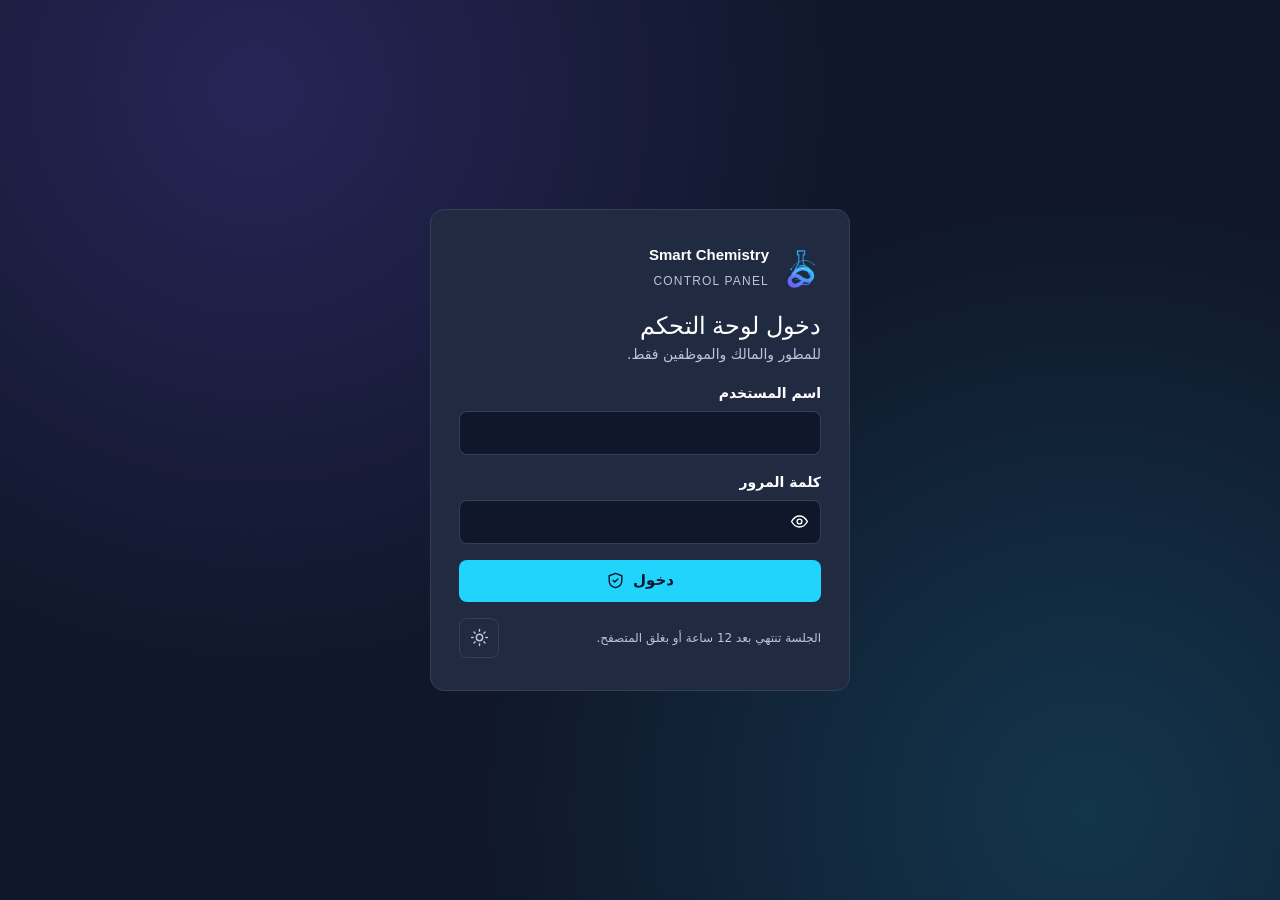
<file: index.html>
<!DOCTYPE html>
<html lang="ar" dir="rtl" data-theme="dark">
<head>
<meta charset="UTF-8"><meta name="viewport" content="width=device-width,initial-scale=1,maximum-scale=1,user-scalable=no,viewport-fit=cover"><meta name="color-scheme" content="dark light"><meta name="referrer" content="no-referrer"><meta name="robots" content="noindex,nofollow"><meta http-equiv="Content-Security-Policy" content="default-src 'self'; script-src 'self'; style-src 'self' https://fonts.googleapis.com; font-src https://fonts.gstatic.com; img-src 'self' https://i.ibb.co data:; connect-src https://smartchemistry.mahmoudmomajeed.workers.dev; object-src 'none'; base-uri 'none'; form-action 'self'"><link rel="preconnect" href="https://fonts.googleapis.com"><link rel="preconnect" href="https://fonts.gstatic.com" crossorigin><link href="https://fonts.googleapis.com/css2?family=Alexandria:wght@400;500;600;700;800&family=IBM+Plex+Sans+Arabic:wght@300;400;500;600;700&family=Inter:wght@400;500;600;700;800&display=swap" rel="stylesheet"><link rel="stylesheet" href="panal.css"><link rel="icon" href="img/logo.png">
<title>لوحة التحكم</title>
<meta name="description" content="دخول فريق إدارة Smart Chemistry."><meta property="og:title" content="لوحة التحكم | Smart Chemistry"><meta property="og:description" content="دخول فريق إدارة Smart Chemistry."><meta property="og:type" content="website"><meta name="twitter:card" content="summary">
</head>
<body>
<svg class="symbols" aria-hidden="true" xmlns="http://www.w3.org/2000/svg"><defs><symbol id="i-sun" viewBox="0 0 24 24"><circle cx="12" cy="12" r="4"/><path d="M12 2v2m0 16v2M2 12h2m16 0h2M5 5l1.5 1.5m11 11L19 19M5 19l1.5-1.5m11-11L19 5"/></symbol><symbol id="i-moon" viewBox="0 0 24 24"><path d="M20 15A9 9 0 0 1 9 4a9 9 0 1 0 11 11Z"/></symbol><symbol id="i-eye" viewBox="0 0 24 24"><path d="M2 12s4-7 10-7 10 7 10 7-4 7-10 7S2 12 2 12Z"/><circle cx="12" cy="12" r="3"/></symbol><symbol id="i-eye-off" viewBox="0 0 24 24"><path d="M3 3l18 18M10.6 5.1A10 10 0 0 1 12 5c6 0 10 7 10 7a17 17 0 0 1-3.2 4M6.6 6.6C3.9 8.4 2 12 2 12s4 7 10 7a9.8 9.8 0 0 0 5.4-1.6M9.9 9.9a3 3 0 0 0 4.2 4.2"/></symbol><symbol id="i-logout" viewBox="0 0 24 24"><path d="M15 4h4v16h-4M10 8l-4 4 4 4M6 12h10"/></symbol><symbol id="i-menu" viewBox="0 0 24 24"><path d="M4 6h16M4 12h16M4 18h16"/></symbol><symbol id="i-close" viewBox="0 0 24 24"><path d="m6 6 12 12M6 18 18 6"/></symbol><symbol id="i-home" viewBox="0 0 24 24"><path d="M3 11 12 4l9 7M5 10v10h14V10"/></symbol><symbol id="i-users" viewBox="0 0 24 24"><circle cx="9" cy="8" r="3.5"/><path d="M2.5 20a6.5 6.5 0 0 1 13 0M16 4.5a3.5 3.5 0 0 1 0 7M18 14a6 6 0 0 1 3.5 6"/></symbol><symbol id="i-layers" viewBox="0 0 24 24"><path d="m12 3 9 5-9 5-9-5 9-5Z"/><path d="m3 13 9 5 9-5"/></symbol><symbol id="i-settings" viewBox="0 0 24 24"><circle cx="12" cy="12" r="3"/><path d="M19.4 15a1.7 1.7 0 0 0 .3 1.8l.1.1a2 2 0 1 1-2.8 2.8l-.1-.1a1.7 1.7 0 0 0-1.8-.3 1.7 1.7 0 0 0-1 1.5V21a2 2 0 1 1-4 0v-.1a1.7 1.7 0 0 0-1.1-1.5 1.7 1.7 0 0 0-1.8.3l-.1.1a2 2 0 1 1-2.8-2.8l.1-.1a1.7 1.7 0 0 0 .3-1.8 1.7 1.7 0 0 0-1.5-1H3a2 2 0 1 1 0-4h.1a1.7 1.7 0 0 0 1.5-1.1 1.7 1.7 0 0 0-.3-1.8l-.1-.1a2 2 0 1 1 2.8-2.8l.1.1a1.7 1.7 0 0 0 1.8.3H9a1.7 1.7 0 0 0 1-1.5V3a2 2 0 1 1 4 0v.1a1.7 1.7 0 0 0 1 1.5 1.7 1.7 0 0 0 1.8-.3l.1-.1a2 2 0 1 1 2.8 2.8l-.1.1a1.7 1.7 0 0 0-.3 1.8V9a1.7 1.7 0 0 0 1.5 1H21a2 2 0 1 1 0 4h-.1a1.7 1.7 0 0 0-1.5 1Z"/></symbol><symbol id="i-shield" viewBox="0 0 24 24"><path d="M12 3 4 6v6c0 5 3.5 8 8 9 4.5-1 8-4 8-9V6Z"/><path d="m9 12 2 2 4-4"/></symbol><symbol id="i-list" viewBox="0 0 24 24"><path d="M8 6h13M8 12h13M8 18h13M3 6h.01M3 12h.01M3 18h.01"/></symbol><symbol id="i-server" viewBox="0 0 24 24"><rect x="3" y="4" width="18" height="7" rx="1.5"/><rect x="3" y="13" width="18" height="7" rx="1.5"/><path d="M7 7.5h.01M7 16.5h.01"/></symbol><symbol id="i-user" viewBox="0 0 24 24"><circle cx="12" cy="8" r="4"/><path d="M4 21v-2a8 8 0 0 1 16 0v2"/></symbol><symbol id="i-plus" viewBox="0 0 24 24"><path d="M12 5v14M5 12h14"/></symbol><symbol id="i-edit" viewBox="0 0 24 24"><path d="M4 20h4L19 9l-4-4L4 16v4Z"/><path d="m13.5 6.5 4 4"/></symbol><symbol id="i-trash" viewBox="0 0 24 24"><path d="M4 7h16M10 11v6M14 11v6M6 7l1 13h10l1-13M9 7V4h6v3"/></symbol><symbol id="i-key" viewBox="0 0 24 24"><circle cx="8" cy="15" r="4"/><path d="m11 12 9-9M17 6l3 3M15 8l2 2"/></symbol><symbol id="i-up" viewBox="0 0 24 24"><path d="m6 15 6-6 6 6"/></symbol><symbol id="i-down" viewBox="0 0 24 24"><path d="m6 9 6 6 6-6"/></symbol><symbol id="i-refresh" viewBox="0 0 24 24"><path d="M20 11a8 8 0 0 0-14.9-3.5L4 9M4 4v5h5M4 13a8 8 0 0 0 14.9 3.5L20 15M20 20v-5h-5"/></symbol><symbol id="i-play" viewBox="0 0 24 24"><path d="M7 4v16l13-8Z"/></symbol><symbol id="i-check" viewBox="0 0 24 24"><path d="m5 12 5 5 9-10"/></symbol><symbol id="i-search" viewBox="0 0 24 24"><circle cx="11" cy="11" r="7"/><path d="m20 20-4-4"/></symbol><symbol id="i-file" viewBox="0 0 24 24"><path d="M14 3H6v18h12V7Z"/><path d="M14 3v4h4"/></symbol></defs></svg>
<main class="auth">
<form class="auth-card" id="login-form" novalidate>
<div class="auth-brand"><img src="img/logo.png" alt="شعار Smart Chemistry" width="40" height="46"><div><strong>Smart Chemistry</strong><span>CONTROL PANEL</span></div></div>
<div><h1>دخول لوحة التحكم</h1><p>للمطور والمالك والموظفين فقط.</p></div>
<p class="alert" id="login-alert" role="alert" hidden></p>
<div class="field"><label for="username">اسم المستخدم</label><input id="username" dir="ltr" autocomplete="username" autocapitalize="none" spellcheck="false" maxlength="32" required></div>
<div class="field"><label for="password">كلمة المرور</label><div class="pass-wrap"><input id="password" type="password" dir="ltr" autocomplete="current-password" maxlength="64" required><button type="button" class="icon-btn" id="toggle-pass" aria-label="إظهار كلمة المرور"><svg class="icon" aria-hidden="true"><use href="#i-eye"/></svg></button></div></div>
<button class="btn primary full" id="login-btn" type="submit">دخول<svg class="icon" aria-hidden="true"><use href="#i-shield"/></svg></button>
<div class="auth-foot"><span>الجلسة تنتهي بعد 12 ساعة أو بغلق المتصفح.</span><button type="button" class="icon-btn" data-theme-toggle aria-label="تغيير الوضع"><svg class="icon" aria-hidden="true"><use href="#i-sun"/></svg></button></div>
</form>
</main>
<script src="panal.js"></script><script src="login.js"></script>
</body></html>
</file>
<file: panal.css>
:root{--navy:#10172A;--cyan:#21D4FD;--violet:#7657F6;--mist:#F4F7FC;--slate:#202B42;--white:#FFFFFF;--gradient:linear-gradient(110deg,#21D4FD 0%,#397FEA 52%,#7657F6 100%);--heading:'Alexandria',sans-serif;--body:'IBM Plex Sans Arabic','Alexandria',system-ui,sans-serif;--latin:'Inter',sans-serif;--r:8px}
[data-theme=light]{--bg:var(--mist);--surface:var(--white);--surface-2:#EAF0F8;--text:var(--navy);--muted:#526078;--border:#DCE4F0;--accent:#1167B1;--on-accent:var(--white);--danger:#C62828;--success:#15803D;--warn:#B45309}
[data-theme=dark]{--bg:var(--navy);--surface:var(--slate);--surface-2:#27334D;--text:var(--white);--muted:#B8C5DD;--border:#334155;--accent:var(--cyan);--on-accent:var(--navy);--danger:#F87171;--success:#4ADE80;--warn:#FBBF24}
*{box-sizing:border-box}body{margin:0;min-height:100dvh;background:var(--bg);color:var(--text);font-family:var(--body);font-size:15px;line-height:1.7}button,input,select,textarea{font:inherit;color:inherit}button{cursor:pointer;border:0;background:none}a{color:inherit;text-decoration:none}h1,h2,h3,h4,p{margin:0}h1,h2,h3,h4{font-family:var(--heading);font-weight:600;line-height:1.4}img{display:block;max-width:100%}[hidden]{display:none!important}.latin,[dir=ltr]{font-family:var(--latin)}
:focus-visible{outline:3px solid var(--cyan);outline-offset:2px;border-radius:6px}.icon{width:19px;height:19px;fill:none;stroke:currentColor;stroke-width:1.8;stroke-linecap:round;stroke-linejoin:round;flex-shrink:0}.symbols{position:absolute;width:0;height:0}
.btn{display:inline-flex;align-items:center;justify-content:center;gap:8px;min-height:42px;padding:0 16px;border-radius:var(--r);font-weight:600;white-space:nowrap;transition:filter .15s,border-color .15s}.btn:disabled{opacity:.55;cursor:not-allowed}.btn.primary{background:var(--accent);color:var(--on-accent)}.btn.primary:hover:not(:disabled){filter:brightness(1.08)}.btn.outline{border:1px solid var(--border);background:var(--surface)}.btn.outline:hover:not(:disabled){border-color:var(--accent)}.btn.danger{border:1px solid color-mix(in srgb,var(--danger) 50%,var(--border));color:var(--danger);background:var(--surface)}.btn.small{min-height:34px;padding:0 12px;font-size:13px}.btn.full{width:100%}.btn.loading{pointer-events:none}.btn.loading .icon{display:none}.btn.loading::after{content:"";width:16px;height:16px;border:2px solid currentColor;border-inline-end-color:transparent;border-radius:50%;animation:spin .8s linear infinite}@keyframes spin{to{transform:rotate(360deg)}}
.icon-btn{display:grid;place-items:center;width:40px;height:40px;border-radius:var(--r);border:1px solid var(--border);background:var(--surface)}.icon-btn:hover{border-color:var(--accent)}
.field{display:grid;gap:5px}.field label,.label{font-weight:600;font-size:14px}input:not([type=checkbox]),select,textarea{width:100%;min-height:44px;padding:0 12px;border-radius:var(--r);border:1px solid var(--border);background:var(--bg);outline:none}textarea{padding:10px 12px;min-height:84px;resize:vertical}input:focus,select:focus,textarea:focus{border-color:var(--accent)}input[dir=ltr]{text-align:left}.hint{font-size:12px;color:var(--muted)}
.alert{padding:10px 14px;border-radius:var(--r);font-size:14px;background:color-mix(in srgb,var(--danger) 13%,transparent);color:var(--danger)}.alert[data-type=info]{background:color-mix(in srgb,var(--accent) 12%,transparent);color:var(--accent)}.alert[data-type=success]{background:color-mix(in srgb,var(--success) 14%,transparent);color:var(--success)}.alert[data-type=warn]{background:color-mix(in srgb,var(--warn) 14%,transparent);color:var(--warn)}
.check{display:flex;align-items:center;gap:10px;min-height:40px;font-size:14px;cursor:pointer}.check input{width:18px;height:18px;accent-color:var(--accent)}.check.disabled{opacity:.5;cursor:not-allowed}
.auth{min-height:100dvh;display:grid;place-items:center;padding:24px;background:radial-gradient(circle at 20% 10%,color-mix(in srgb,var(--violet) 22%,transparent),transparent 45%),radial-gradient(circle at 85% 90%,color-mix(in srgb,var(--cyan) 16%,transparent),transparent 45%),var(--bg)}
.auth-card{width:min(420px,100%);display:grid;gap:16px;padding:32px 28px;background:var(--surface);border:1px solid var(--border);border-radius:14px}.auth-brand{display:flex;align-items:center;gap:12px}.auth-brand strong{font-family:var(--latin);display:block}.auth-brand span{font-size:12px;color:var(--muted);font-family:var(--latin);letter-spacing:.1em}.auth-card h1{font-size:24px}.auth-card p{color:var(--muted);font-size:14px}.auth-foot{display:flex;justify-content:space-between;align-items:center;font-size:12px;color:var(--muted)}
.shell{display:flex;min-height:100dvh}.side{width:256px;flex-shrink:0;height:100dvh;position:sticky;top:0;display:flex;flex-direction:column;gap:16px;padding:20px 14px;background:var(--surface);border-left:1px solid var(--border)}.side-brand{display:flex;align-items:center;gap:10px;padding:0 6px}.side-brand strong{font-family:var(--latin);font-size:15px;display:block}.side-brand span{font-size:10px;letter-spacing:.14em;color:var(--accent);font-family:var(--latin)}
.side-me{padding:12px;border-radius:var(--r);background:var(--surface-2);display:grid;gap:2px}.side-me strong{font-size:14px}.role{display:inline-flex;width:max-content;align-items:center;gap:6px;font-size:12px;padding:1px 10px;border-radius:99px;border:1px solid var(--border);color:var(--muted)}.role[data-role=developer]{color:var(--violet);border-color:color-mix(in srgb,var(--violet) 55%,transparent)}.role[data-role=owner]{color:var(--accent);border-color:color-mix(in srgb,var(--accent) 50%,transparent)}
.nav{display:grid;gap:2px;flex:1;align-content:start;overflow:auto}.nav a,.side-action{display:flex;align-items:center;gap:11px;min-height:42px;padding:0 12px;border-radius:var(--r);color:var(--muted);font-weight:500;width:100%;text-align:start}.nav a:hover,.side-action:hover{background:var(--surface-2);color:var(--text)}.nav a.active{background:color-mix(in srgb,var(--accent) 12%,transparent);color:var(--accent)}.side-foot{display:grid;gap:2px;border-top:1px solid var(--border);padding-top:10px}
.main{flex:1;min-width:0;display:flex;flex-direction:column}.top{display:flex;align-items:center;gap:12px;min-height:66px;padding:0 26px;border-bottom:1px solid var(--border);background:var(--bg);position:sticky;top:0;z-index:5}.top h1{font-size:19px}.top .tag{margin-inline-start:auto;font-family:var(--latin);font-size:10px;letter-spacing:.14em;color:var(--muted)}.menu-btn{display:none}
.view{padding:24px 26px 48px;display:grid;gap:20px;align-content:start}.scrim{display:none}
.card{background:var(--surface);border:1px solid var(--border);border-radius:12px;padding:20px;display:grid;gap:14px;align-content:start}.card-head{display:flex;flex-wrap:wrap;justify-content:space-between;align-items:center;gap:12px}.card-head h2{font-size:17px}.card-head p{color:var(--muted);font-size:13px}
.stats{display:grid;grid-template-columns:repeat(auto-fit,minmax(150px,1fr));gap:12px}.stat{background:var(--surface);border:1px solid var(--border);border-radius:12px;padding:16px;display:grid;gap:4px}.stat b{font-family:var(--latin);font-size:28px;font-weight:600}.stat span{font-size:13px;color:var(--muted)}.stat[data-tone=warn] b{color:var(--warn)}.stat[data-tone=ok] b{color:var(--success)}.stat[data-tone=bad] b{color:var(--danger)}
.grid-2{display:grid;grid-template-columns:repeat(2,minmax(0,1fr));gap:16px}.form-grid{display:grid;grid-template-columns:repeat(2,minmax(0,1fr));gap:14px}.form-grid .wide{grid-column:1/-1}
.toolbar{display:flex;flex-wrap:wrap;gap:10px;align-items:end}.toolbar .field{flex:1;min-width:160px}.toolbar select{min-width:150px}
.table-wrap{overflow-x:auto;border:1px solid var(--border);border-radius:10px}table{width:100%;border-collapse:collapse;font-size:14px}th,td{padding:10px 12px;text-align:start;border-bottom:1px solid var(--border);vertical-align:middle}th{font-size:12px;color:var(--muted);font-weight:600;background:var(--surface-2);white-space:nowrap}tr:last-child td{border-bottom:0}td .actions{display:flex;gap:6px;flex-wrap:wrap}.num{font-family:var(--latin);direction:ltr;unicode-bidi:isolate;text-align:left;white-space:nowrap}.muted{color:var(--muted)}.empty{padding:28px;text-align:center;color:var(--muted)}
.pill{display:inline-flex;align-items:center;gap:6px;padding:1px 10px;border-radius:99px;font-size:12px;font-weight:600;white-space:nowrap;background:var(--surface-2);color:var(--muted)}.pill::before{content:"";width:7px;height:7px;border-radius:50%;background:currentColor}.pill[data-tone=ok]{color:var(--success);background:color-mix(in srgb,var(--success) 12%,transparent)}.pill[data-tone=warn]{color:var(--warn);background:color-mix(in srgb,var(--warn) 12%,transparent)}.pill[data-tone=bad]{color:var(--danger);background:color-mix(in srgb,var(--danger) 12%,transparent)}
.list{display:grid;gap:8px}.row-item{display:flex;justify-content:space-between;gap:12px;align-items:center;padding:10px 12px;border:1px solid var(--border);border-radius:var(--r);background:var(--bg)}.row-item small{color:var(--muted)}
.stage-row{display:grid;grid-template-columns:2fr 3fr 70px 80px 120px auto;gap:8px;align-items:center;padding:10px;border:1px solid var(--border);border-radius:var(--r);background:var(--bg)}.stage-row .ctrl{display:flex;gap:4px}.stage-row .ctrl .icon-btn{width:34px;height:34px}
.perm-grid{display:grid;grid-template-columns:repeat(2,minmax(0,1fr));gap:2px 14px;padding:8px 12px;border:1px solid var(--border);border-radius:var(--r)}
dialog{width:min(640px,calc(100% - 24px));max-height:calc(100dvh - 32px);padding:0;border:1px solid var(--border);border-radius:14px;background:var(--surface);color:var(--text)}dialog::backdrop{background:rgba(5,9,20,.65)}.dlg-head{display:flex;justify-content:space-between;align-items:center;gap:12px;padding:16px 20px;border-bottom:1px solid var(--border)}.dlg-head h2{font-size:17px}.dlg-body{padding:18px 20px;display:grid;gap:14px}.dlg-foot{display:flex;flex-wrap:wrap;gap:8px;padding:14px 20px;border-top:1px solid var(--border)}.dlg-foot .spacer{flex:1}
.secret{font-family:var(--latin);font-size:20px;letter-spacing:.08em;padding:12px;border-radius:var(--r);background:var(--bg);border:1px dashed var(--accent);text-align:center;user-select:all}
.kv{display:grid;grid-template-columns:auto 1fr;gap:6px 16px;font-size:14px}.kv dt{color:var(--muted)}.kv dd{margin:0}
.loading-view{display:flex;gap:10px;align-items:center;color:var(--muted)}.loading-view::before{content:"";width:18px;height:18px;border:2px solid var(--accent);border-inline-end-color:transparent;border-radius:50%;animation:spin .8s linear infinite}
@media(max-width:900px){.side{position:fixed;inset-block:0;right:0;z-index:30;transform:translateX(100%);transition:transform .2s}.side.open{transform:none}.scrim{display:block;position:fixed;inset:0;background:rgba(5,9,20,.55);z-index:20}.menu-btn{display:grid}.top{padding:0 14px}.top .tag{display:none}.view{padding:16px 14px 40px}.grid-2,.form-grid,.perm-grid{grid-template-columns:1fr}.stage-row{grid-template-columns:1fr 1fr}.stage-row .wide{grid-column:1/-1}}
.pass-wrap{position:relative}.pass-wrap input{padding-right:46px}.pass-wrap .icon-btn{position:absolute;top:2px;right:2px;border:0;background:none}
.avatar{width:72px;height:72px;border-radius:50%;object-fit:cover}
.stage-head{background:none;border:0;padding-block:0;font-size:12px;color:var(--muted);font-weight:600}@media(max-width:900px){.stage-head{display:none}}
.course-row{align-items:flex-start;flex-wrap:wrap}.course-info{display:grid;gap:2px;min-width:0;flex:1 1 260px}.course-info b{overflow-wrap:anywhere}.course-row .actions{display:flex;gap:6px;align-items:center;flex-wrap:wrap}
.reject-summary{font-size:12px;line-height:1.6;max-width:280px;margin-top:2px}.reject-fields{margin-top:14px}
.small{font-size:12px}.sub-head{font-size:15px;margin-top:8px;padding-top:14px;border-top:1px solid var(--border)}.hidden-input{position:fixed;inset-inline-start:-9999px;top:0;width:1px;height:1px;opacity:0}
.steps-guide{margin:0;padding:12px 14px 12px 14px;padding-inline-start:34px;border-radius:var(--r);background:color-mix(in srgb,var(--accent) 9%,transparent);display:grid;gap:4px;font-size:14px}
.course-thumb{width:84px;height:48px;border-radius:6px;object-fit:cover;flex-shrink:0;background:var(--surface-2)}.empty-thumb{display:grid;place-items:center;color:var(--accent)}
.image-pick{display:flex;align-items:center;gap:14px;flex-wrap:wrap}.image-pick img,.image-pick .empty-thumb{width:160px;height:90px;border-radius:8px;object-fit:cover;background:var(--surface-2)}
.item-row{display:grid;grid-template-columns:auto minmax(0,1fr) minmax(0,1.2fr) auto;gap:8px;align-items:center;padding:8px;border:1px solid var(--border);border-radius:var(--r);background:var(--bg)}.item-row .kind{display:grid;place-items:center;width:34px;height:34px;color:var(--accent)}.item-row .actions{display:flex;gap:4px;flex-wrap:wrap}.item-row .icon-btn{width:34px;height:34px}
.up-row[data-state=ok] .up-fill{background:var(--success)}.up-row[data-state=bad] small{color:var(--danger)}.up-bar{height:6px;border-radius:9px;background:var(--surface-2);overflow:hidden;margin-top:4px}.up-fill{display:block;height:100%;width:var(--p,0%);background:var(--accent);transition:width .3s}
.thumbs{display:grid;grid-template-columns:repeat(auto-fill,minmax(120px,1fr));gap:10px}.thumb{margin:0;border:1px solid var(--border);border-radius:8px;overflow:hidden;background:var(--bg);cursor:grab}.thumb-img{display:grid;place-items:center;aspect-ratio:3/4;overflow:hidden;background:var(--surface-2,var(--bg))}.thumb img{max-width:100%;max-height:100%;object-fit:contain;transition:transform .2s}.thumb img.r1{transform:rotate(90deg)}.thumb img.r2{transform:rotate(180deg)}.thumb img.r3{transform:rotate(270deg)}.thumbs.drop{outline:2px dashed var(--accent);outline-offset:4px;border-radius:8px}.thumb figcaption{display:flex;align-items:center;gap:2px;padding:4px}.thumb figcaption b{margin-inline-end:auto;padding-inline-start:4px}.thumb .icon-btn{width:28px;height:28px;border:0}.thumb .icon{width:16px;height:16px}
.pdf-preview{display:grid;gap:10px;justify-items:start}.pages-mini{display:flex;gap:8px;overflow-x:auto;max-width:100%;padding-bottom:6px}.page-mini{position:relative;flex-shrink:0;width:72px;aspect-ratio:1/1.414;background:#fff;border:1px solid var(--border);display:grid;place-items:center;padding:4px}.page-mini.wide{width:102px;aspect-ratio:1.414/1}.page-mini img{max-width:100%;max-height:100%;object-fit:contain}.page-mini span{position:absolute;bottom:2px;inset-inline-end:4px;font-size:10px;color:#526078}
.center-card{display:grid;gap:10px;padding:14px;border:1px solid var(--border);border-radius:10px;background:var(--bg)}.sched-row{display:grid;grid-template-columns:200px 1fr auto;gap:8px;align-items:center}.toolbar .spacer{flex:1}
.pick-list{max-height:240px;overflow:auto}.codes-box{white-space:pre-wrap;font-size:16px;line-height:1.9;max-height:300px;overflow:auto;text-align:left}.link-btn{color:var(--accent);text-decoration:underline;text-underline-offset:3px}
@media(max-width:900px){.item-row{grid-template-columns:auto 1fr}.item-row select,.item-row .actions{grid-column:1/-1}.sched-row{grid-template-columns:1fr auto}.sched-row select{grid-column:1/-1}}
.stamp{margin-inline-start:auto;font-size:12px;color:var(--muted)}.top .tag{margin-inline-start:0}.refresh .icon{transition:transform .2s}.refresh.spin .icon{animation:spin .8s linear infinite}.refresh:disabled{opacity:.7}
dialog.wide{width:min(1040px,calc(100% - 24px))}
.chips{display:flex;flex-wrap:wrap;gap:8px}.chip{display:inline-flex;align-items:center;gap:8px;min-height:36px;padding:0 14px;border-radius:99px;border:1px solid var(--border);background:var(--surface);font-size:13px;font-weight:500;color:var(--muted)}.chip:hover{border-color:var(--accent);color:var(--text)}.chip.active{background:color-mix(in srgb,var(--accent) 14%,transparent);border-color:var(--accent);color:var(--accent)}.chip small{font-size:11px;opacity:.8}
.seg{display:inline-flex;gap:4px;padding:4px;border-radius:calc(var(--r) + 4px);border:1px solid var(--border);background:var(--bg);width:max-content;max-width:100%;flex-wrap:wrap}.seg-btn{display:inline-flex;align-items:center;gap:8px;min-height:38px;padding:0 16px;border-radius:var(--r);font-weight:600;font-size:14px;color:var(--muted)}.seg-btn.active{background:var(--accent);color:var(--on-accent)}.seg-btn:not(.active):hover{color:var(--text);background:var(--surface-2)}
.assess-body{display:grid;gap:12px}.q-card{display:grid;gap:10px;padding:14px;border:1px solid var(--border);border-radius:12px;background:var(--bg)}.q-card.missing{border-color:color-mix(in srgb,var(--warn) 55%,var(--border))}.q-head{display:flex;align-items:center;gap:8px}.q-head>b{font-size:15px;color:var(--accent)}.q-head .icon-btn{width:34px;height:34px}
.choices{display:grid;gap:6px}.choice-row{display:grid;grid-template-columns:auto minmax(0,1fr) auto;gap:8px;align-items:center}.choice-row .icon-btn{width:34px;height:34px}.choice-pick{display:flex;align-items:center;cursor:pointer}.choice-pick input{position:absolute;opacity:0;pointer-events:none}.choice-label{display:grid;place-items:center;width:38px;height:38px;border-radius:50%;border:1.5px solid var(--border);font-family:var(--latin);font-weight:700;color:var(--muted);transition:background .15s,border-color .15s}.choice-pick input:focus-visible+.choice-label{outline:3px solid var(--cyan);outline-offset:2px}.choice-row.right .choice-label,.choice-pick input:checked+.choice-label{background:var(--success);border-color:var(--success);color:var(--navy)}
.pages-grid{display:grid;grid-template-columns:repeat(auto-fill,minmax(200px,1fr));gap:12px}.page-card{margin:0;display:grid;gap:8px;padding:10px;border:1px solid var(--border);border-radius:12px;background:var(--bg)}.page-card.missing{border-color:color-mix(in srgb,var(--warn) 55%,var(--border))}.page-thumb{aspect-ratio:1/1.35;border-radius:8px;overflow:hidden;background:#fff;display:grid;place-items:start center;border:1px solid var(--border)}.page-canvas{width:100%;height:auto;display:block}.page-card figcaption{display:grid;gap:6px}.ans-row{display:flex;gap:6px;flex-wrap:wrap}.ans-btn{display:grid;place-items:center;min-width:38px;height:38px;padding:0 8px;border-radius:50%;border:1.5px solid var(--border);font-family:var(--latin);font-weight:700;color:var(--muted)}.ans-btn:hover{border-color:var(--accent);color:var(--text)}.ans-btn.on{background:var(--success);border-color:var(--success);color:var(--navy)}
.field.grow{flex:1;min-width:220px}
.assess-icon{display:grid;place-items:center;width:44px;height:44px;border-radius:12px;background:color-mix(in srgb,var(--success) 14%,transparent);color:var(--success);flex-shrink:0}.assess-icon[data-kind=exam]{background:color-mix(in srgb,var(--danger) 14%,transparent);color:var(--danger)}.item-row .kind[data-kind=exam]{color:var(--danger)}.item-row .kind[data-kind=homework]{color:var(--success)}
.perm-head{display:flex;justify-content:space-between;align-items:center}.perm-groups{display:grid;grid-template-columns:repeat(2,minmax(0,1fr));gap:10px}.perm-group{margin:0;padding:8px 12px 10px;border:1px solid var(--border);border-radius:var(--r);background:var(--bg);min-width:0}.perm-group legend{display:flex;align-items:center;gap:10px;padding:0 6px;font-weight:600}.perm-group legend .check{min-height:30px;font-weight:600;font-size:14px}.perm-group .perm-grid{grid-template-columns:1fr;border:0;padding:0}.perm-group .check{min-height:34px;font-size:13px}
.contact-preview{display:grid;grid-template-columns:repeat(3,minmax(0,1fr));gap:10px}.contact-chip{display:grid;gap:4px;padding:12px 14px;border-radius:12px;border:1px solid var(--border);background:var(--bg);border-inline-start:3px solid var(--accent)}.contact-chip[data-tone=violet]{border-inline-start-color:var(--violet)}.contact-chip[data-tone=ok]{border-inline-start-color:var(--success)}.contact-chip b{font-size:13px}.contact-chip span{font-size:13px;white-space:normal}
.meter{height:6px;border-radius:99px;background:var(--surface-2);overflow:hidden;min-width:70px}.meter-fill{display:block;height:100%;width:var(--p,0%);background:var(--gradient)}.score-cell{display:grid;gap:4px;min-width:110px}
.data-table table{font-size:13px}.data-table td{max-width:320px;white-space:nowrap;overflow:hidden;text-overflow:ellipsis}.data-table th{position:sticky;top:0}.data-tabs{max-height:120px;overflow:auto}
@media(max-width:900px){.perm-groups,.contact-preview{grid-template-columns:1fr}.stamp{display:none}.pages-grid{grid-template-columns:repeat(auto-fill,minmax(150px,1fr))}.choice-label{width:34px;height:34px}}
html{font-synthesis:none}body{-webkit-font-smoothing:antialiased;-moz-osx-font-smoothing:grayscale;text-rendering:optimizeLegibility;font-kerning:normal}h1,h2,h3,h4{letter-spacing:0;text-wrap:balance}h1{font-weight:700}p{text-wrap:pretty}b[dir=ltr],strong[dir=ltr],[dir=ltr].num,.tabular{font-variant-numeric:tabular-nums}[lang=en],.latin,b[dir=ltr],input[dir=ltr]{font-family:var(--latin)}
.warn-text,.course-info .warn-text{color:var(--warn);font-weight:600}

input,select,textarea{font-size:16px}.btn{max-width:100%;white-space:normal;text-align:center}.pdf-preview .pages-mini{max-height:52dvh;overflow:auto}.page-mini img{object-fit:contain}button,a{touch-action:manipulation}
body{-webkit-font-smoothing:antialiased;-moz-osx-font-smoothing:grayscale;text-rendering:optimizeLegibility;font-weight:450}
</file>
